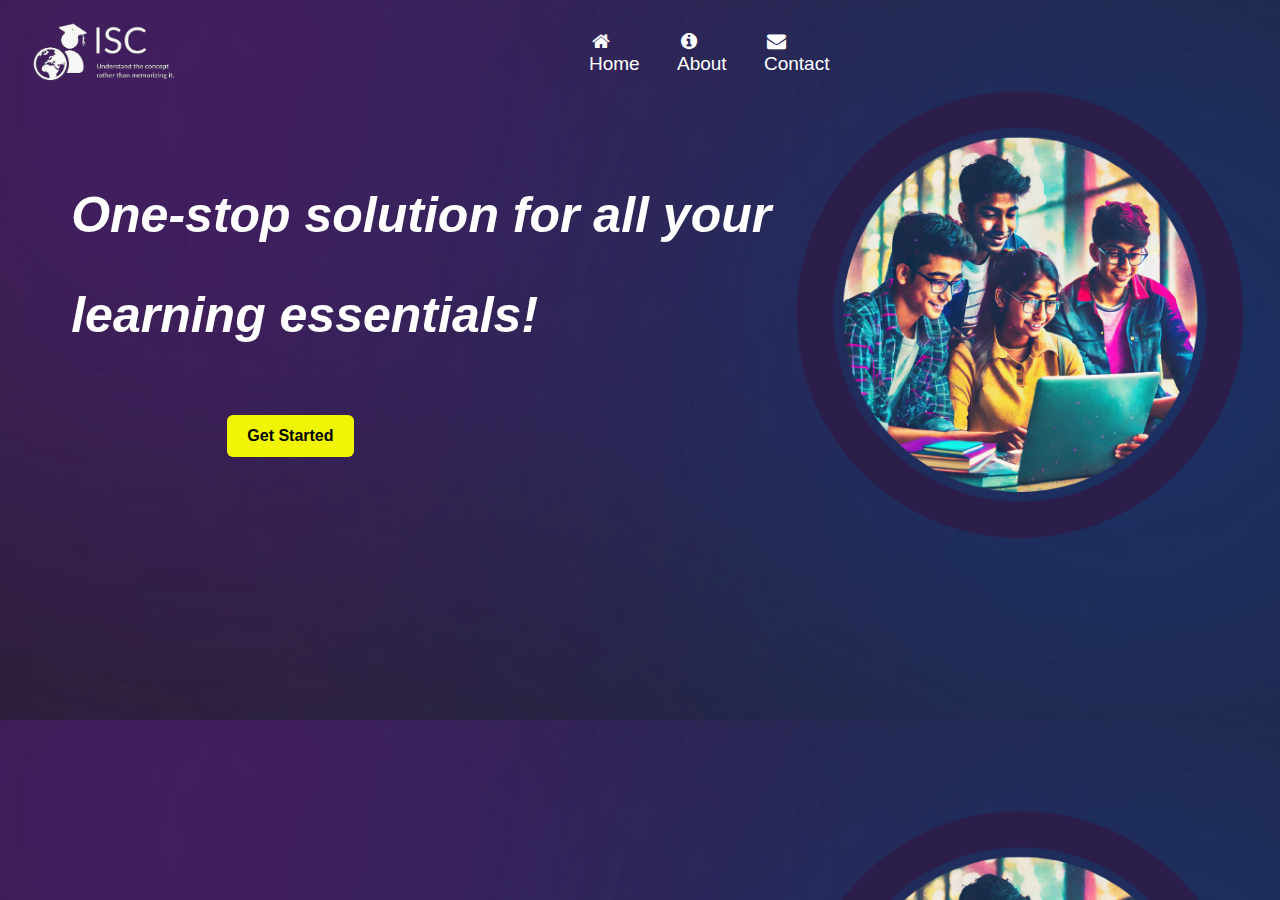
<file: index.html>
<!Doctype html>
<html>
<head>
<meta name="viewport" content="width=device-width, initial-scale=1">
  <meta name="google-site-verification" content="at_ICQqYGwMAne-1HSeGDwjMSKwQXUwpmpl3sGJi8h4" />
  <link rel="stylesheet" href="css/style.css" />
  <link rel="stylesheet" href="https://cdnjs.cloudflare.com/ajax/libs/font-awesome/4.7.0/css/font-awesome.min.css">
<style>
body{
     font-family: Arial, Helvetica, sans-serif;
     background-image:url('b4.png');
     height:100hv;
     background-size:cover;
     color:white;
     }
.navbar {
      width: 100%;
      
      overflow: auto;
      display: flex;
        /* Add space-between to push the logo to the left and links to the right */
      align-items: center; /* Align items vertically in the center */
      padding: 10px; /* Add some padding for better visual appearance */
    }

    .navbar a {
      float: left;
      padding: 12px;
      color: white;
      text-decoration: none;
      font-size: 19px;
    }

    .navbar a:hover {
      background-color: #000;
    }

    @media screen and (max-width: 500px) {
      .navbar a {
        float: none;
        display: block;
      }
    }
</style>
</head>
<body>
<div class="navbar">
    <p>&nbsp;&nbsp;&nbsp;</p>
    <img src="logo.png" alt="Logo" style="height: 70px;"> <!-- Add your logo here -->
    <p>&nbsp; &nbsp;&nbsp;&nbsp;&nbsp;&nbsp;&nbsp;&nbsp;&nbsp;&nbsp;&nbsp;&nbsp;&nbsp;&nbsp;&nbsp;&nbsp;&nbsp;&nbsp;&nbsp;&nbsp;&nbsp;&nbsp;&nbsp;&nbsp;&nbsp;&nbsp;&nbsp;&nbsp;&nbsp;&nbsp;&nbsp;&nbsp;&nbsp;&nbsp;&nbsp;&nbsp;&nbsp;&nbsp;&nbsp;&nbsp;&nbsp;&nbsp;&nbsp;&nbsp;&nbsp;&nbsp;&nbsp;&nbsp;&nbsp;&nbsp;&nbsp;&nbsp;&nbsp;&nbsp;&nbsp;&nbsp;&nbsp;&nbsp;&nbsp;&nbsp;&nbsp;&nbsp;&nbsp;&nbsp;&nbsp;&nbsp;&nbsp;&nbsp;&nbsp;&nbsp;&nbsp;&nbsp;&nbsp;&nbsp;&nbsp;&nbsp;&nbsp;&nbsp;&nbsp;&nbsp;&nbsp;&nbsp;&nbsp;&nbsp;&nbsp;&nbsp;&nbsp;&nbsp;&nbsp;&nbsp;&nbsp;</p>
    <a class="active" href="#"><i class="fa fa-fw fa-home"></i> Home</a>
    <p>&nbsp;&nbsp;&nbsp;</p>
    <a href="./about.html"><i class="fa fa-fw fa-info-circle"></i> About</a> <!-- Changed the class to "fa-info-circle" for about icon -->  
    <p>&nbsp;&nbsp;&nbsp;</p>
    <a href="#"><i class="fa fa-fw fa-envelope"></i> Contact</a>
    <p>&nbsp;&nbsp;&nbsp;&nbsp;&nbsp;&nbsp;&nbsp;&nbsp;&nbsp;&nbsp;&nbsp;&nbsp;&nbsp;&nbsp;&nbsp;&nbsp;&nbsp;&nbsp;&nbsp;&nbsp;&nbsp;&nbsp;&nbsp;&nbsp;&nbsp;&nbsp;&nbsp;&nbsp;&nbsp;&nbsp;&nbsp;&nbsp;&nbsp;&nbsp;&nbsp;&nbsp;&nbsp;&nbsp;&nbsp;&nbsp;&nbsp;&nbsp;&nbsp;&nbsp;&nbsp;&nbsp;&nbsp;&nbsp;&nbsp;&nbsp;&nbsp;&nbsp;&nbsp;&nbsp;&nbsp;&nbsp;&nbsp;&nbsp;&nbsp;&nbsp;&nbsp;&nbsp;&nbsp;&nbsp;&nbsp;&nbsp;&nbsp;&nbsp;&nbsp;&nbsp;&nbsp;&nbsp;&nbsp;&nbsp;&nbsp;&nbsp;&nbsp;&nbsp;&nbsp;&nbsp;&nbsp;&nbsp;&nbsp;&nbsp;&nbsp;&nbsp;&nbsp;&nbsp;&nbsp;&nbsp;&nbsp;&nbsp;&nbsp;&nbsp;&nbsp;&nbsp;</p>
    <a href="./login.html"><i class="fa fa-fw fa-user"></i> Login</a>
  </div>
<div class="contentarea">
     <h1>One-stop solution
     for all your</h1>
     <h2>learning essentials!</h1>
     <a href="./itsc.html">Get Started</a>
</div>

</body>
</html>
</file>
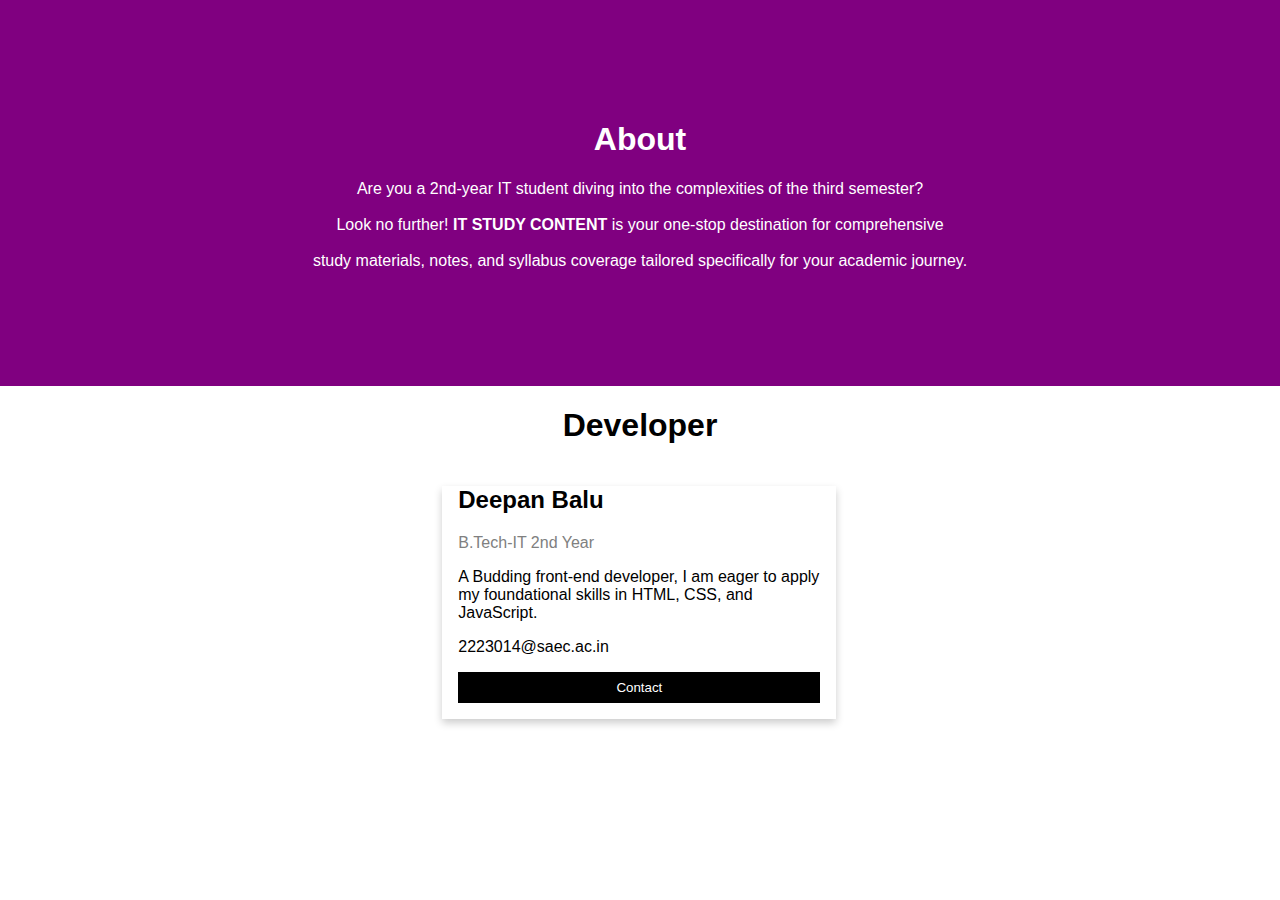
<file: about.html>
<!DOCTYPE html>
<html>
<head>
<meta name="viewport" content="width=device-width, initial-scale=1">
<style>
body {
  font-family: Arial, Helvetica, sans-serif;
  margin: 0;
   
}

html {
  box-sizing: border-box;
}

*, *:before, *:after {
  box-sizing: inherit;
}

.column {
  float: left;
  width: 33.3%;
  margin-bottom: 16px;
  padding: 0 8px;
}

.card {
  box-shadow: 0 4px 8px 0 rgba(0, 0, 0, 0.2);
  margin: 8px;
}

.about-section {
  padding: 100px;
  text-align: center;
  background-color: purple;
  color: white;
}

.container {
  padding: 0 16px;
}

.container::after, .row::after {
  content: "";
  clear: both;
  display: table;
}

.title {
  color: grey;
}

.button {
  border: none;
  outline: 0;
  display: inline-block;
  padding: 8px;
  color: white;
  background-color: #000;
  text-align: center;
  cursor: pointer;
  width: 100%;
}

.button:hover {
  background-color: #555;
}

@media screen and (max-width: 650px) {
  .column {
    width: 100%;
    display: block;
  }
}



.sidenav {
  height: 100%;
  width: 0;
  position: fixed;
  z-index: 1;
  top: 0;
  left: 0;
  background-color: white;
  overflow-x: hidden;
  transition: 0.5s;
  padding-top: 60px;
}

.sidenav a {
  padding: 8px 8px 8px 32px;
  text-decoration: none;
  font-size: 25px;
  color: purple;
  display: block;
  transition: 0.3s;
}

.sidenav a:hover {
  color: #f1f1f1;
}

.sidenav .closebtn {
  position: absolute;
  top: 0;
  right: 25px;
  font-size: 36px;
  margin-left: 50px;
}

@media screen and (max-height: 450px) {
  .sidenav {padding-top: 15px;}
  .sidenav a {font-size: 18px;}
}




</style>
</head>
<body>


<div class="about-section">

 
  <h1>About</h1>
  <p>Are you a 2nd-year IT student diving into the complexities of the third semester?<br><br> Look no further! <b>IT STUDY CONTENT</b> is your one-stop destination for comprehensive <br><br>study materials, notes, and syllabus coverage tailored specifically for your academic journey.</p>
 
</div>

<h1 style="text-align:center">Developer</h1>
<div class="row">
  <div class="column">
    <div class="card">
     
      <div class="container">
        
        
        <p></p>
       
      </div>
    </div>
  </div>

  <div class="column">
    <div class="card">
      
      <div class="container">
        <h2>Deepan Balu</h2>
        <p class="title">B.Tech-IT 2nd Year</p>
        <p>A Budding front-end developer, I am eager to apply my foundational skills in HTML, CSS, and JavaScript.</p>
        <p>2223014@saec.ac.in</p>
        <p><button class="button">Contact</button></p>
      </div>
    </div>
  </div>
  
  
</div>

</body>
</html>
</file>
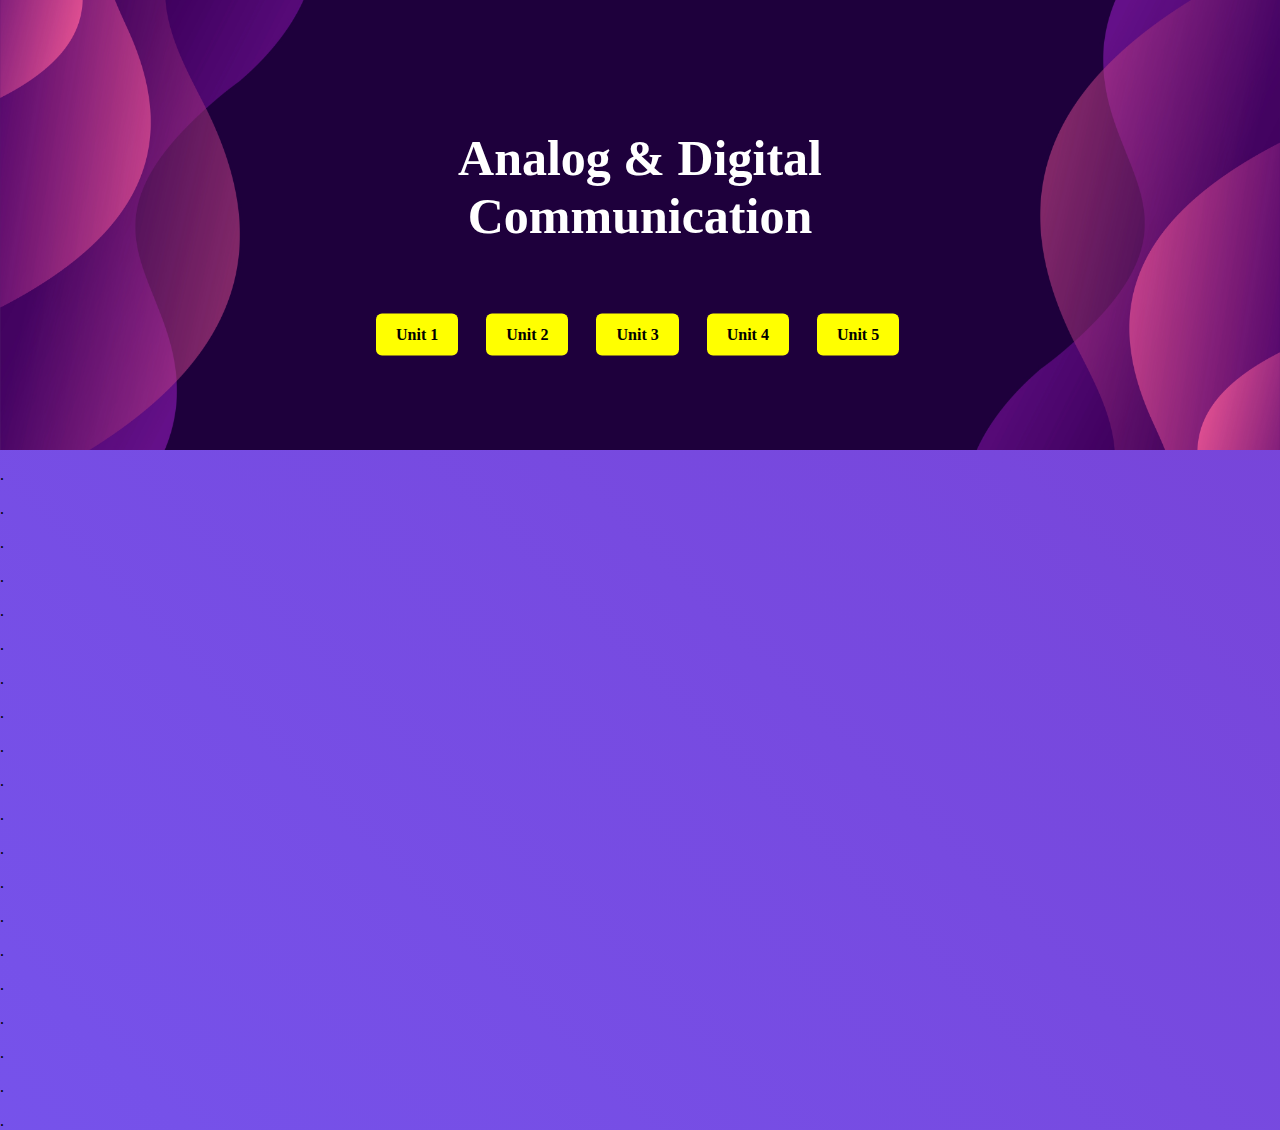
<file: adc.html>
<!DOCTYPE html>
<html>
<head>
<meta name="viewport" content="width=device-width, initial-scale=1">
<link rel="stylesheet" href="css/style.css" />
<style>
body, html {
  background: linear-gradient(45deg,#d2001a,#7462ff,purple,#23d5ab);
  background-size:2000% 2000%;
  animation: color 60s ease-in-out infinite;
  height: 100%;
  margin: 0;
  font-family: Times New Roman, Helvetica, sans-serif;
}

@keyframes color{
0%{
background-position: 0 50%;
}
50%{
background-position: 100% 50%;
}
100%{
background-position: 0 50%;
}
}


#navbar {
  background-color: purple;
  position: fixed;
  top: -50px;
  width: 100%;
  display: block;
  transition: top 0.3s;
}

#navbar a {
  float: left;
  display: block;
  color: #f2f2f2;
  text-align: center;
  padding: 15px;
  text-decoration: none;
  font-size: 17px;
}

#navbar a:hover {
  background-color: white;
  color: black;
}

.sidenav {
  height: 100%;
  width: 0;
  position: fixed;
  z-index: 1;
  top: 0;
  left: 0;
  background-color:white ;
  overflow-x: hidden;
  transition: 0.5s;
  padding-top: 60px;
}

.sidenav a {
  padding: 8px 8px 8px 32px;
  text-decoration: none;
  font-size: 25px;
  color: purple;
  display: block;
  transition: 0.3s;
}

.sidenav a:hover {
  color: black;
}

.sidenav .closebtn {
  position: absolute;
  top: 0;
  right: 25px;
  font-size: 36px;
  margin-left: 50px;
}

@media screen and (max-height: 450px) {
  .sidenav {padding-top: 15px;}
  .sidenav a {font-size: 18px;}
}

.hero-image {
  background-image: url("b5.jpg");
  height: 50%;
  background-position: center;
  background-repeat: no-repeat;
  background-size: cover;
  position: relative;
}

.hero-text {
  text-align: center;
  position: absolute;
  top: 50%;
  left: 50%;
  transform: translate(-50%, -50%);
  color: white;
}

.hero-text a{
font-style:normal;
background-color: yellow;
padding:12px 20px; 
text-decoration:none;
font-weight:600;
color:#000;
display:inline-block;
margin:auto ;
margin-left:-1%;
margin-right:1%;
border-radius:6px;
}

.hero-text a:hover{
background-color:white;
}

</style>
</head>
<body>

<div class="hero-image">
  <div class="hero-text">
   
    <h1 style="font-size:50px">Analog & Digital Communication</h1><br></br>
&nbsp;&nbsp;&nbsp;&nbsp;&nbsp;&nbsp;&nbsp;
    <a href="#">Unit 1</a>&nbsp;&nbsp;&nbsp;&nbsp;&nbsp;&nbsp;
    <a href="#">Unit 2</a>&nbsp;&nbsp;&nbsp;&nbsp;&nbsp;&nbsp; 
    <a href="#">Unit 3</a>&nbsp;&nbsp;&nbsp;&nbsp;&nbsp;&nbsp;
    <a href="#">Unit 4</a>&nbsp;&nbsp;&nbsp;&nbsp;&nbsp;&nbsp; 
    <a href="#">Unit 5</a>&nbsp;&nbsp;&nbsp;&nbsp;&nbsp;&nbsp; 

  </div>
</div>
<div id="navbar">
  <a href="./index.html">Home</a>
  <a href="./itsc.html">Main Menu</a>
  <a href="#contact">Search</a>
</div>
<script>
// When the user scrolls down 20px from the top of the document, slide down the navbar
window.onscroll = function() {scrollFunction()};

function scrollFunction() {
  if (document.body.scrollTop > 20 || document.documentElement.scrollTop > 20) {
    document.getElementById("navbar").style.top = "0";
  } else {
    document.getElementById("navbar").style.top = "-50px";
  }
}
</script>


<p>.</p>
<p>.</p>

<p>.</p>

<p>.</p>

<p>.</p>

<p>.</p>

<p>.</p>

<p>.</p>

<p>.</p>

<p>.</p>

<p>.</p>

<p>.</p>


<p>.</p>

<p>.</p>

<p>.</p>

<p>.</p>

<p>.</p>

<p>.</p>

<p>.</p>

<p>.</p>


</body>
</html>
</file>
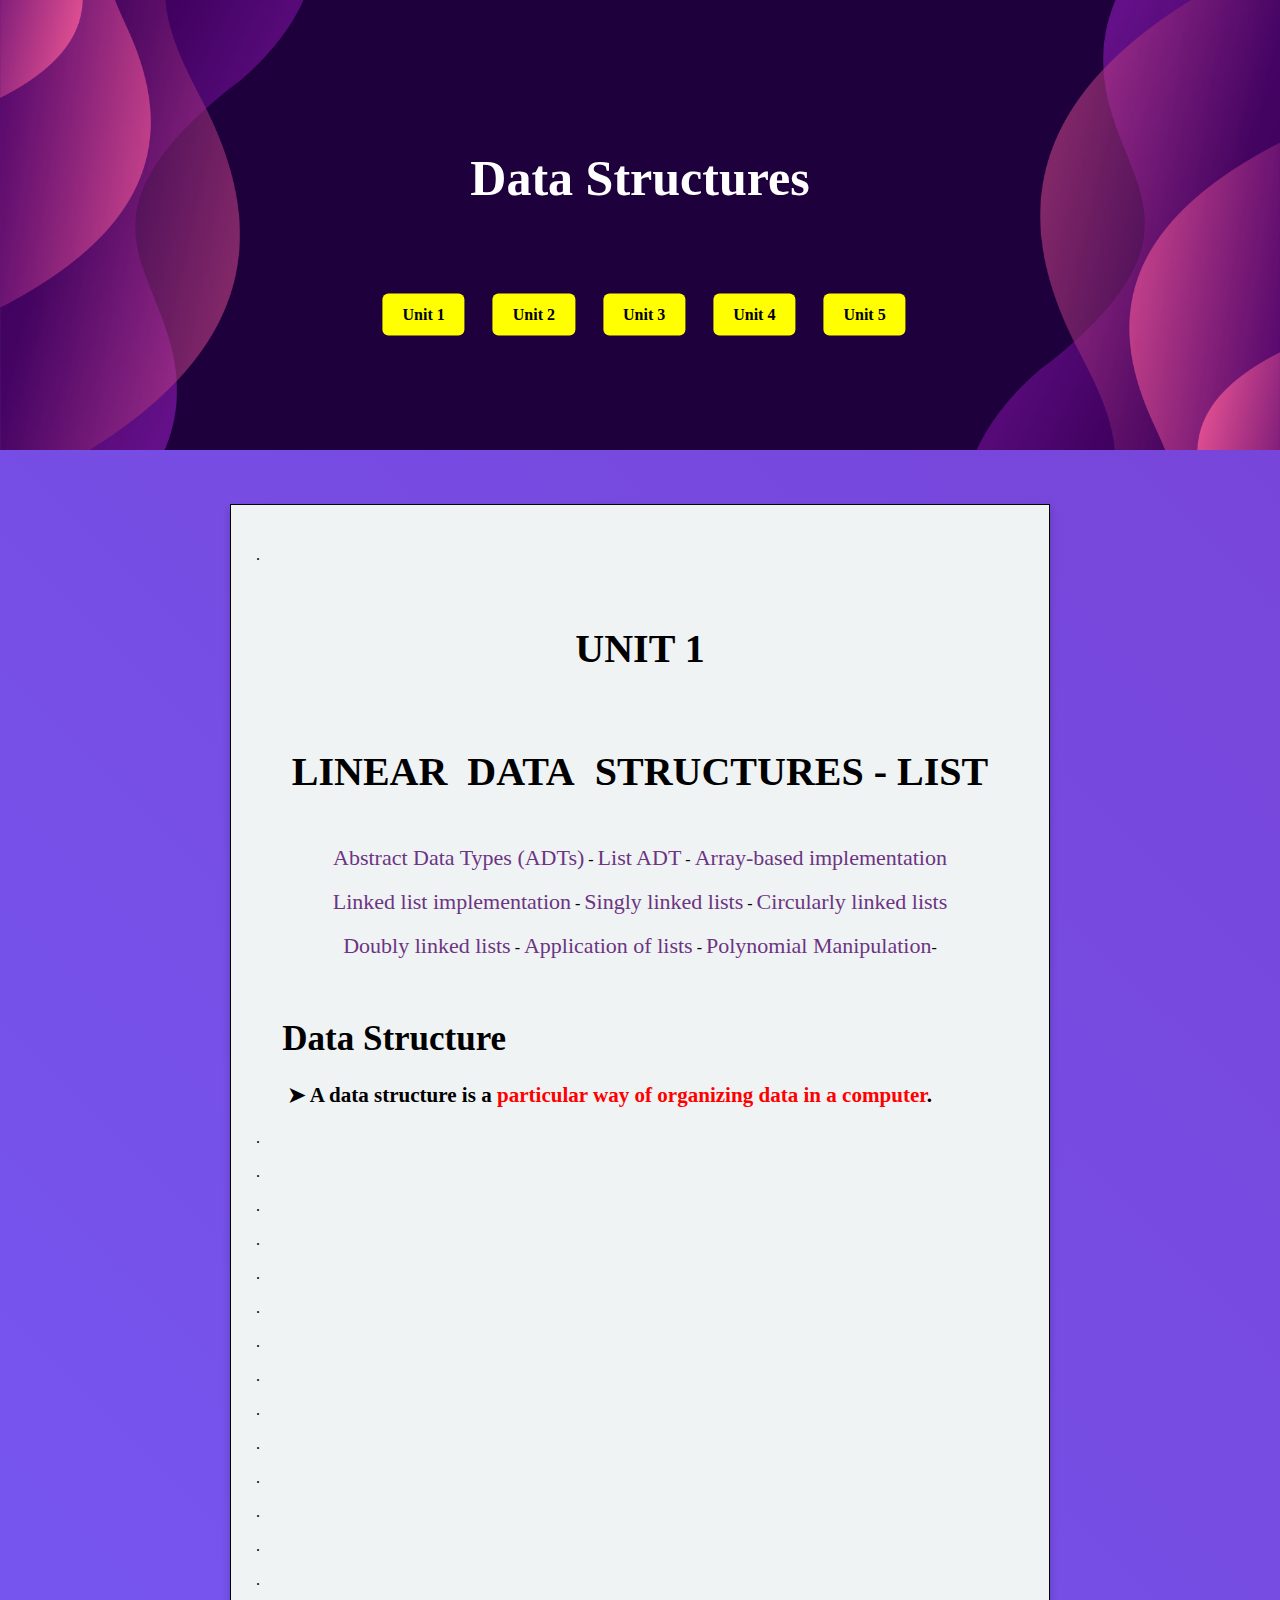
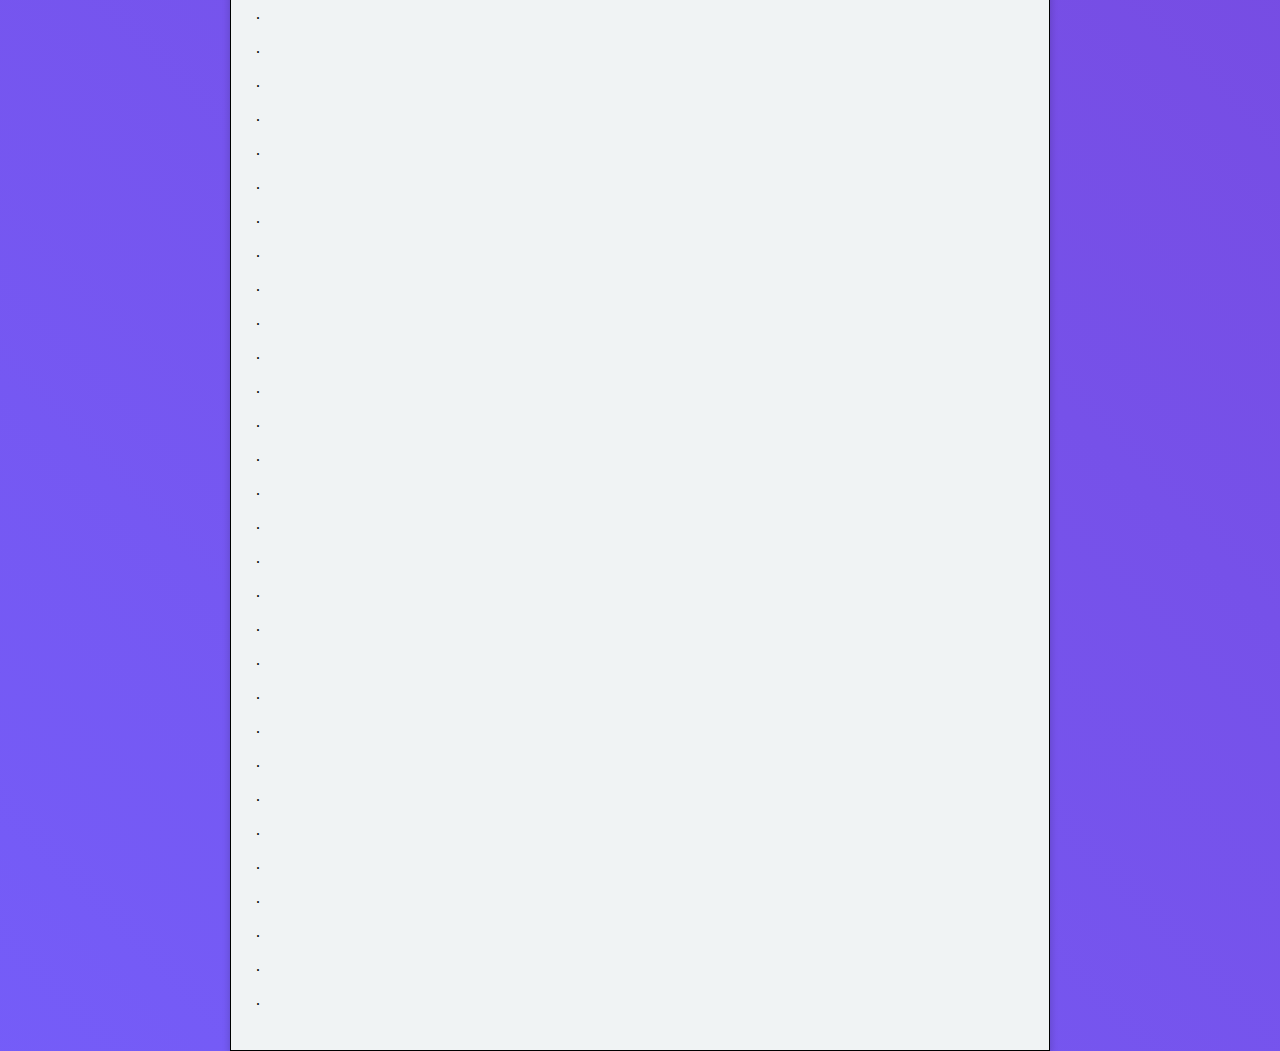
<file: datstr.html>
<!DOCTYPE html>
<html>
<head>
<meta name="viewport" content="width=device-width, initial-scale=1">
<link rel="stylesheet" href="css/style.css" />
<style>
body, html {
  scroll-behavior:smooth;
  background: linear-gradient(45deg,#d2001a,#7462ff,purple,#23d5ab);
  background-size:2000% 2000%;
  animation: color 60s ease-in-out infinite;
  height: 100%;
  margin: 0;
  font-family: Times New Roman ,Helvetica,sans-serif;
  color:black;
}

@keyframes color{
0%{
background-position: 0 50%;
}
50%{
background-position: 100% 50%;
}
100%{
background-position: 0 50%;
}
}


#navbar {
  background-color: purple;
  position: fixed;
  top: -50px;
  width: 100%;
  display: block;
  transition: top 0.3s;
}

#navbar a {
  float: left;
  display: block;
  color: #f2f2f2;
  text-align: center;
  padding: 15px;
  text-decoration: none;
  font-size: 17px;
}

#navbar a:hover {
  background-color: white;
  color: black;
}

.sidenav {
  height: 100%;
  width: 0;
  position: fixed;
  z-index: 1;
  top: 0;
  left: 0;
  background-color:white ;
  overflow-x: hidden;
  transition: 0.5s;
  padding-top: 60px;
}

.sidenav a {
  padding: 8px 8px 8px 32px;
  text-decoration: none;
  font-size: 25px;
  color: purple;
  display: block;
  transition: 0.3s;
}

.sidenav a:hover {
  color: black;
}

.sidenav .closebtn {
  position: absolute;
  top: 0;
  right: 25px;
  font-size: 36px;
  margin-left: 50px;
}

@media screen and (max-height: 450px) {
  .sidenav {padding-top: 15px;}
  .sidenav a {font-size: 18px;}
}

.hero-image {
  background-image: url("b5.jpg");
  height: 50%;
  background-position: center;
  background-repeat: no-repeat;
  background-size: cover;
  position: relative;
}

.hero-text {
  text-align: center;
  position: absolute;
  top: 50%;
  left: 50%;
  transform: translate(-50%, -50%);
  color: white;
}

.hero-text a{
font-style:normal;
background-color: yellow;
padding:12px 20px; 
text-decoration:none;
font-weight:600;
color:#000;
display:inline-block;
margin:auto ;
margin-left:-1%;
margin-right:1%;
border-radius:6px;
}

.hero-text a:hover{
background-color:white;
}


.mar{
 margin: auto;
box-shadow: 0 4px 8px 0 rgba(0, 0, 0, 0.2);
  width: 60%;
  border: 1px solid black;
  padding: 25px;
  background-color:#F0F3F4;
}

.head{
font-size:20px;
}

.head h1{
 
}

.center{
text-align:center;
}

.center a{
text-decoration:none;
font-size:22px;
color:#6C3483;
}

.hi{
font-size:18px;
}

</style>
</head>
<body>

<div class="hero-image">
  <div class="hero-text">
   
    <h1 style="font-size:50px">Data Structures</h1><br></br><br>
&nbsp;&nbsp;&nbsp;&nbsp;&nbsp;&nbsp;&nbsp;&nbsp;&nbsp;&nbsp;
    <a href="#section1">Unit 1</a>&nbsp;&nbsp;&nbsp;&nbsp;&nbsp;&nbsp;
    <a href="#">Unit 2</a>&nbsp;&nbsp;&nbsp;&nbsp;&nbsp;&nbsp; 
    <a href="#">Unit 3</a>&nbsp;&nbsp;&nbsp;&nbsp;&nbsp;&nbsp;
    <a href="#">Unit 4</a>&nbsp;&nbsp;&nbsp;&nbsp;&nbsp;&nbsp; 
    <a href="#">Unit 5</a>&nbsp;&nbsp;&nbsp;&nbsp;&nbsp;&nbsp; 

  </div>
</div>
<div id="navbar">
  <a href="./index.html">Home</a>
  <a href="./itsc.html">Main Menu</a>
  <a href="#contact">Search</a>
</div>
<script>
// When the user scrolls down 20px from the top of the document, slide down the navbar
window.onscroll = function() {scrollFunction()};

function scrollFunction() {
  if (document.body.scrollTop > 20 || document.documentElement.scrollTop > 20) {
    document.getElementById("navbar").style.top = "0";
  } else {
    document.getElementById("navbar").style.top = "-50px";
  }
}
</script>
<br></br>
<br>
<div class="mar">
<div id="section1">
<p>.</p><br>
</div>

<div class="head">
<h1 style="text-align:center">UNIT 1</h1><br>
<h1 style="text-align:center">LINEAR&nbsp;  DATA&nbsp;  STRUCTURES - LIST</h1> <br>
</div>

<div class="center">
<a href="">Abstract Data Types (ADTs)</a> -
<a href="">List ADT</a> -
<a href="">Array-based implementation</a><br></br>
<a href="">Linked list implementation</a> -
<a href="">Singly linked lists</a> -
<a href="">Circularly linked lists</a><br></br>
<a href="">Doubly linked lists</a> -
<a href="">Application of lists</a> -
<a href="">Polynomial Manipulation</a>-
</div>
<br></br>

<h1 style="font-size:35px;">&nbsp;&nbsp;&nbsp;Data Structure</h1>

<div class="hi">
<h3>&nbsp;&nbsp;&nbsp;&nbsp;&nbsp;&nbsp;➤ A data structure is a<span style="color:red"> particular way of organizing data in a computer</span>.</h3>
</div>


<p>.</p>
<p>.</p>
<p>.</p>
<p>.</p>
<p>.</p>
<p>.</p>
<p>.</p>
<p>.</p>
<p>.</p>
<p>.</p>
<p>.</p>
<p>.</p>
<p>.</p>
<p>.</p>
<p>.</p>
<p>.</p>
<p>.</p>
<p>.</p>
<p>.</p>
<p>.</p>
<p>.</p>
<p>.</p>
<p>.</p>
<p>.</p>
<p>.</p>
<p>.</p>
<p>.</p>
<p>.</p>
<p>.</p>
<p>.</p>
<p>.</p>
<p>.</p>
<p>.</p>
<p>.</p>
<p>.</p>
<p>.</p>
<p>.</p>
<p>.</p>
<p>.</p>
<p>.</p>
<p>.</p>
<p>.</p>
<p>.</p>
<p>.</p>


</div>

</body>
</html>
</file>
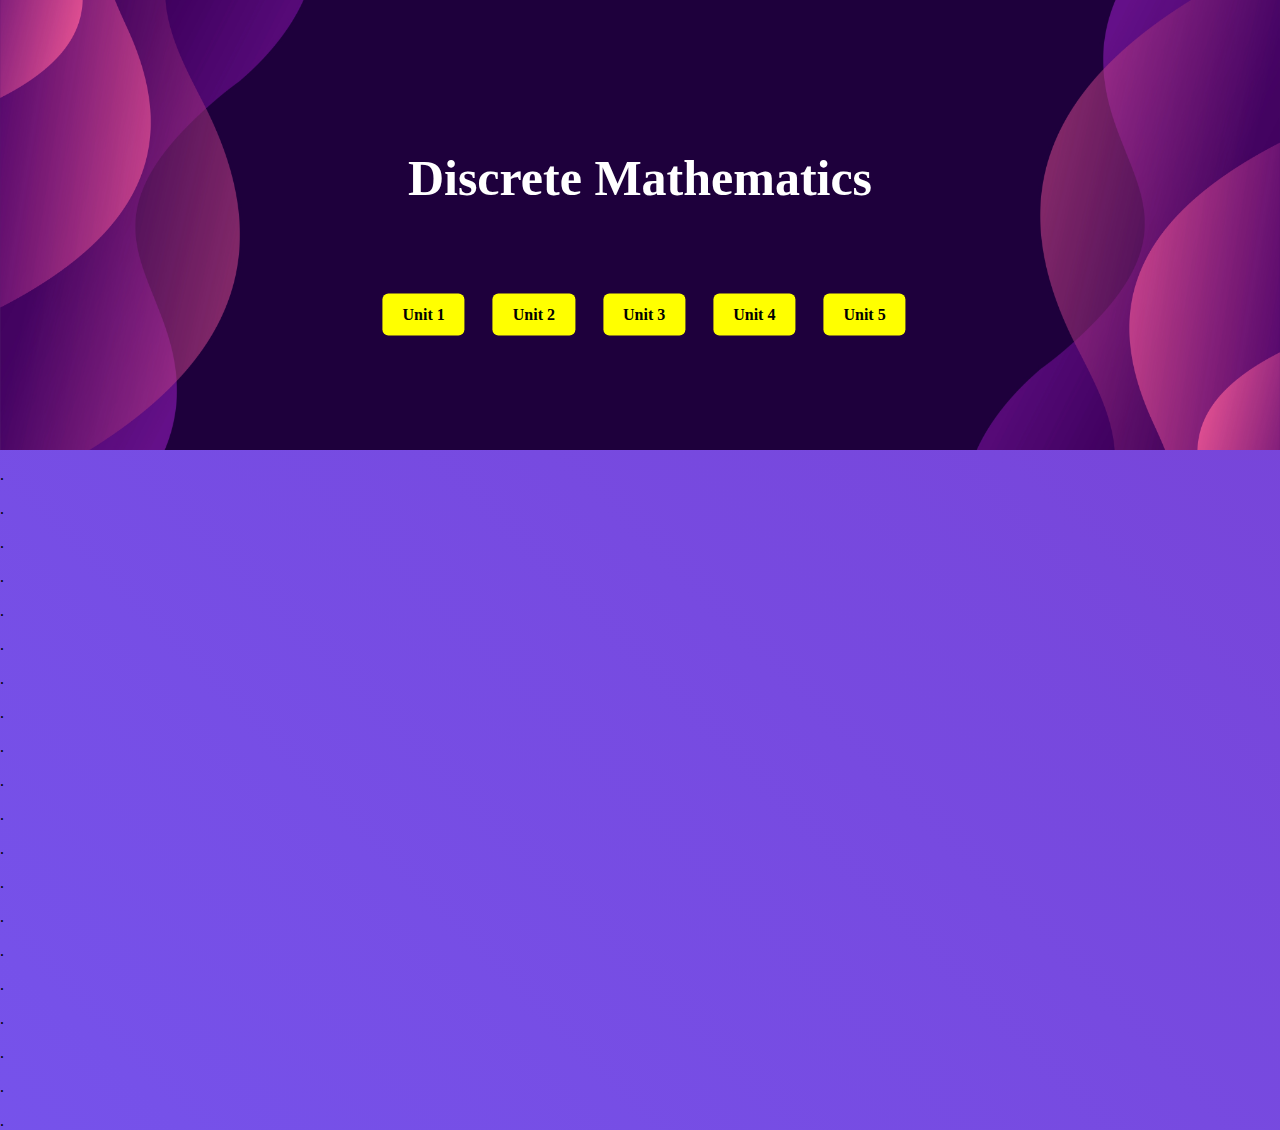
<file: dism.html>
<!DOCTYPE html>
<html>
<head>
<meta name="viewport" content="width=device-width, initial-scale=1">
<link rel="stylesheet" href="css/style.css" />
<style>
body, html {
  background: linear-gradient(45deg,#d2001a,#7462ff,purple,#23d5ab);
  background-size:2000% 2000%;
  animation: color 60s ease-in-out infinite;
  height: 100%;
  margin: 0;
  font-family: Times New Roman, Helvetica, sans-serif;
}

@keyframes color{
0%{
background-position: 0 50%;
}
50%{
background-position: 100% 50%;
}
100%{
background-position: 0 50%;
}
}


#navbar {
  background-color: purple;
  position: fixed;
  top: -50px;
  width: 100%;
  display: block;
  transition: top 0.3s;
}

#navbar a {
  float: left;
  display: block;
  color: #f2f2f2;
  text-align: center;
  padding: 15px;
  text-decoration: none;
  font-size: 17px;
}

#navbar a:hover {
  background-color: white;
  color: black;
}

.sidenav {
  height: 100%;
  width: 0;
  position: fixed;
  z-index: 1;
  top: 0;
  left: 0;
  background-color:white ;
  overflow-x: hidden;
  transition: 0.5s;
  padding-top: 60px;
}

.sidenav a {
  padding: 8px 8px 8px 32px;
  text-decoration: none;
  font-size: 25px;
  color: purple;
  display: block;
  transition: 0.3s;
}

.sidenav a:hover {
  color: black;
}

.sidenav .closebtn {
  position: absolute;
  top: 0;
  right: 25px;
  font-size: 36px;
  margin-left: 50px;
}

@media screen and (max-height: 450px) {
  .sidenav {padding-top: 15px;}
  .sidenav a {font-size: 18px;}
}

.hero-image {
  background-image: url("b5.jpg");
  height: 50%;
  background-position: center;
  background-repeat: no-repeat;
  background-size: cover;
  position: relative;
}

.hero-text {
  text-align: center;
  position: absolute;
  top: 50%;
  left: 50%;
  transform: translate(-50%, -50%);
  color: white;
}

.hero-text a{
font-style:normal;
background-color: yellow;
padding:12px 20px; 
text-decoration:none;
font-weight:600;
color:#000;
display:inline-block;
margin:auto ;
margin-left:-1%;
margin-right:1%;
border-radius:6px;
}

.hero-text a:hover{
background-color:white;
}

</style>
</head>
<body>

<div class="hero-image">
  <div class="hero-text">
   
    <h1 style="font-size:50px">Discrete Mathematics</h1><br></br><br>
&nbsp;&nbsp;&nbsp;&nbsp;&nbsp;&nbsp;&nbsp;&nbsp;&nbsp;&nbsp;
    <a href="#">Unit 1</a>&nbsp;&nbsp;&nbsp;&nbsp;&nbsp;&nbsp;
    <a href="#">Unit 2</a>&nbsp;&nbsp;&nbsp;&nbsp;&nbsp;&nbsp; 
    <a href="#">Unit 3</a>&nbsp;&nbsp;&nbsp;&nbsp;&nbsp;&nbsp;
    <a href="#">Unit 4</a>&nbsp;&nbsp;&nbsp;&nbsp;&nbsp;&nbsp; 
    <a href="#">Unit 5</a>&nbsp;&nbsp;&nbsp;&nbsp;&nbsp;&nbsp; 

  </div>
</div>
<div id="navbar">
  <a href="./index.html">Home</a>
  <a href="./itsc.html">Main Menu</a>
  <a href="#contact">Search</a>
</div>
<script>
// When the user scrolls down 20px from the top of the document, slide down the navbar
window.onscroll = function() {scrollFunction()};

function scrollFunction() {
  if (document.body.scrollTop > 20 || document.documentElement.scrollTop > 20) {
    document.getElementById("navbar").style.top = "0";
  } else {
    document.getElementById("navbar").style.top = "-50px";
  }
}
</script>


<p>.</p>
<p>.</p>

<p>.</p>

<p>.</p>

<p>.</p>

<p>.</p>

<p>.</p>

<p>.</p>

<p>.</p>

<p>.</p>

<p>.</p>

<p>.</p>


<p>.</p>

<p>.</p>

<p>.</p>

<p>.</p>

<p>.</p>

<p>.</p>

<p>.</p>

<p>.</p>


</body>
</html>
</file>
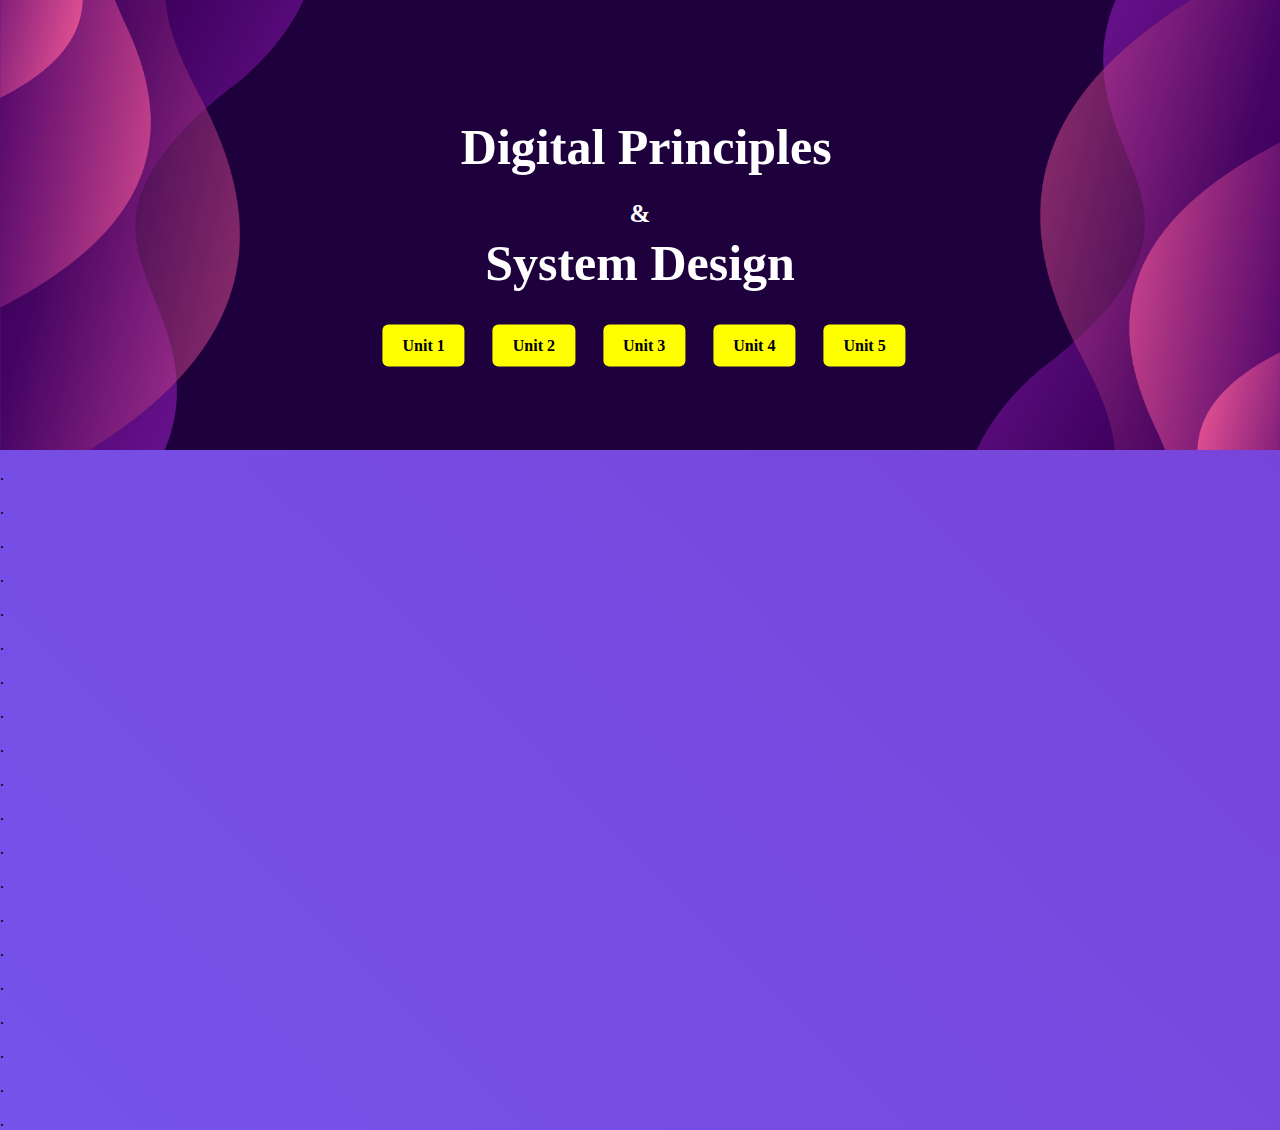
<file: dpsd.html>
<!DOCTYPE html>
<html>
<head>
<meta name="viewport" content="width=device-width, initial-scale=1">
<link rel="stylesheet" href="css/style.css" />
<style>
body, html {
  background: linear-gradient(45deg,#d2001a,#7462ff,purple,#23d5ab);
  background-size:2000% 2000%;
  animation: color 60s ease-in-out infinite;
  height: 100%;
  margin: 0;
  font-family: Times New Roman, Helvetica, sans-serif;
}

@keyframes color{
0%{
background-position: 0 50%;
}
50%{
background-position: 100% 50%;
}
100%{
background-position: 0 50%;
}
}


#navbar {
  background-color: purple;
  position: fixed;
  top: -50px;
  width: 100%;
  display: block;
  transition: top 0.3s;
}

#navbar a {
  float: left;
  display: block;
  color: #f2f2f2;
  text-align: center;
  padding: 15px;
  text-decoration: none;
  font-size: 17px;
}

#navbar a:hover {
  background-color: white;
  color: black;
}

.sidenav {
  height: 100%;
  width: 0;
  position: fixed;
  z-index: 1;
  top: 0;
  left: 0;
  background-color:white ;
  overflow-x: hidden;
  transition: 0.5s;
  padding-top: 60px;
}

.sidenav a {
  padding: 8px 8px 8px 32px;
  text-decoration: none;
  font-size: 25px;
  color: purple;
  display: block;
  transition: 0.3s;
}

.sidenav a:hover {
  color: black;
}

.sidenav .closebtn {
  position: absolute;
  top: 0;
  right: 25px;
  font-size: 36px;
  margin-left: 50px;
}

@media screen and (max-height: 450px) {
  .sidenav {padding-top: 15px;}
  .sidenav a {font-size: 18px;}
}

.hero-image {
  background-image: url("b5.jpg");
  height: 50%;
  background-position: center;
  background-repeat: no-repeat;
  background-size: cover;
  position: relative;
}

.hero-text {
  text-align: center;
  position: absolute;
  top: 50%;
  left: 50%;
  transform: translate(-50%, -50%);
  color: white;
}

.hero-text a{
font-style:normal;
background-color: yellow;
padding:12px 20px; 
text-decoration:none;
font-weight:600;
color:#000;
display:inline-block;
margin:auto ;
margin-left:-1%;
margin-right:1%;
border-radius:6px;
}

.hero-text a:hover{
background-color:white;
}

</style>
</head>
<body>

<div class="hero-image">
  <div class="hero-text">
   
    <h1 style="font-size:50px">&nbsp;Digital Principles <br><span style="font-size:25px">& </span></br>System Design</h1> 
&nbsp;&nbsp;&nbsp;&nbsp;&nbsp;&nbsp;&nbsp;&nbsp;&nbsp;&nbsp;
    <a href="#">Unit 1</a>&nbsp;&nbsp;&nbsp;&nbsp;&nbsp;&nbsp;
    <a href="#">Unit 2</a>&nbsp;&nbsp;&nbsp;&nbsp;&nbsp;&nbsp; 
    <a href="#">Unit 3</a>&nbsp;&nbsp;&nbsp;&nbsp;&nbsp;&nbsp;
    <a href="#">Unit 4</a>&nbsp;&nbsp;&nbsp;&nbsp;&nbsp;&nbsp; 
    <a href="#">Unit 5</a>&nbsp;&nbsp;&nbsp;&nbsp;&nbsp;&nbsp; 

  </div>
</div>
<div id="navbar">
  <a href="./index.html">Home</a>
  <a href="./itsc.html">Main Menu</a>
  <a href="#contact">Search</a>
</div>
<script>
// When the user scrolls down 20px from the top of the document, slide down the navbar
window.onscroll = function() {scrollFunction()};

function scrollFunction() {
  if (document.body.scrollTop > 20 || document.documentElement.scrollTop > 20) {
    document.getElementById("navbar").style.top = "0";
  } else {
    document.getElementById("navbar").style.top = "-50px";
  }
}
</script>


<p>.</p>
<p>.</p>

<p>.</p>

<p>.</p>

<p>.</p>

<p>.</p>

<p>.</p>

<p>.</p>

<p>.</p>

<p>.</p>

<p>.</p>

<p>.</p>


<p>.</p>

<p>.</p>

<p>.</p>

<p>.</p>

<p>.</p>

<p>.</p>

<p>.</p>

<p>.</p>


</body>
</html>
</file>
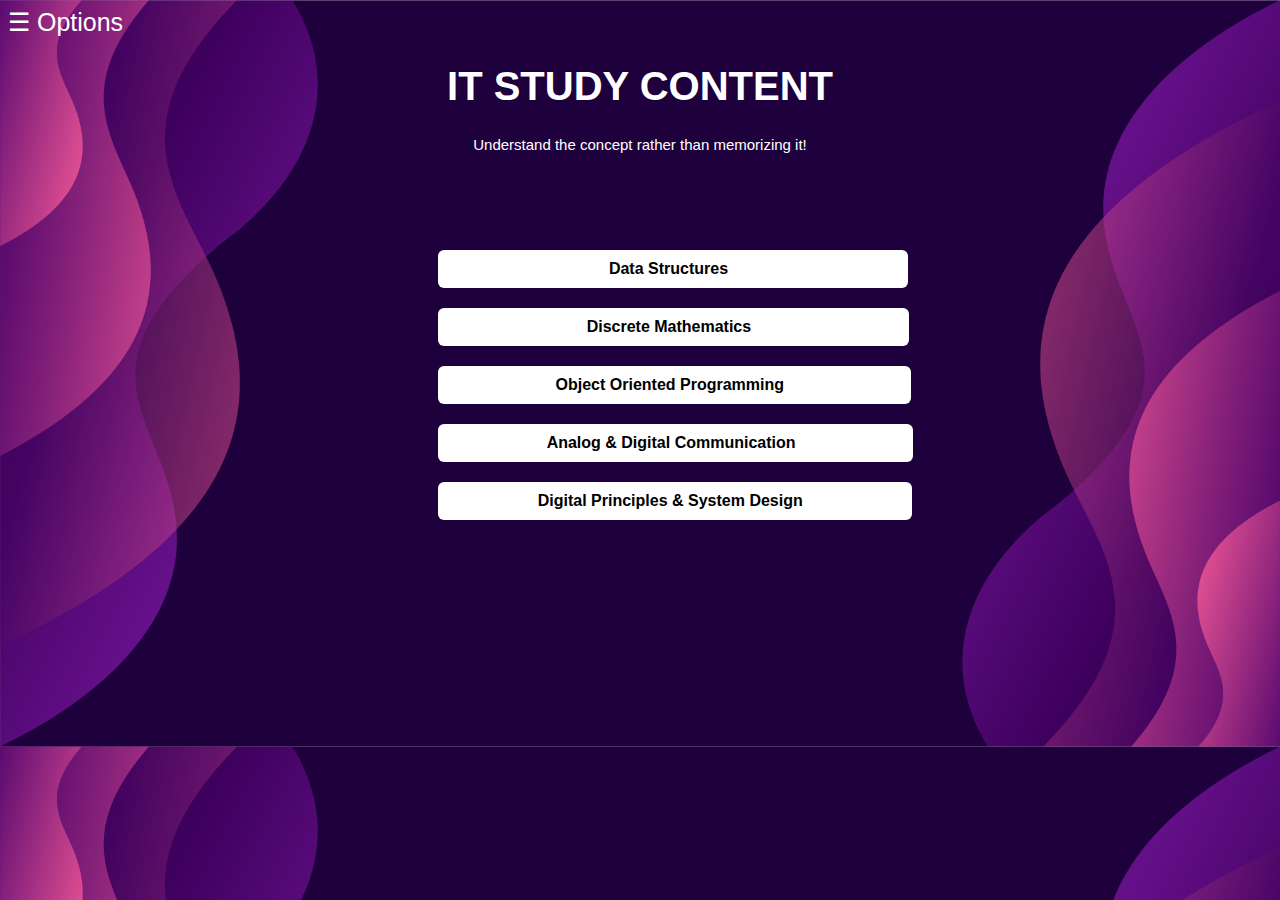
<file: itsc.html>
<!DOCTYPE html>
<html>
<head>
<link rel="stylesheet" href="css/style.css" />
</head>
<style>
body{
     font-family: Arial, Helvetica, sans-serif;
     background-image:url('b5.jpg');
     height:100hv;
     background-size:cover;
     color:white;
     }
.sidenav {
  height: 100%;
  width: 0;
  position: fixed;
  z-index: 1;
  top: 0;
  left: 0;
  background-color:white ;
  overflow-x: hidden;
  transition: 0.5s;
  padding-top: 60px;
}

.sidenav a {
  padding: 8px 8px 8px 32px;
  text-decoration: none;
  font-size: 25px;
  color: purple;
  display: block;
  transition: 0.3s;
}

.sidenav a:hover {
  color: black;
}

.sidenav .closebtn {
  position: absolute;
  top: 0;
  right: 25px;
  font-size: 36px;
  margin-left: 50px;
}

@media screen and (max-height: 450px) {
  .sidenav {padding-top: 15px;}
  .sidenav a {font-size: 18px;}
}
</style>
<body>
<div id="mySidenav" class="sidenav">
  <a href="javascript:void(0)" class="closebtn" onclick="closeNav()">&times;</a>
  <a href="./index.html">Home</a>
  <a href="#">About</a>
  <a href="#">Contact</a>
  <a href="./index.html">Exit</a>
</div>


<span style="font-size:25px;cursor:pointer" onclick="openNav()">&#9776; Options</span>


<script>
function openNav() {
  document.getElementById("mySidenav").style.width = "200px";
}

function closeNav() {
  document.getElementById("mySidenav").style.width = "0";
}
</script>

<div class="car">
<h1>IT STUDY CONTENT</h1>
<p>Understand the concept rather than memorizing it!</p>
<br></br>
<br></br>
<a href="./datstr.html">&nbsp;&nbsp;&nbsp;&nbsp;&nbsp;&nbsp;&nbsp;&nbsp;&nbsp;&nbsp;&nbsp;&nbsp;&nbsp;&nbsp;&nbsp;&nbsp;Data Structures&nbsp;&nbsp;&nbsp;&nbsp;&nbsp;&nbsp;&nbsp;&nbsp;&nbsp;&nbsp;&nbsp;&nbsp;&nbsp;&nbsp;&nbsp;&nbsp;&nbsp;&nbsp;</a><br>
<a href="./dism.html">&nbsp;&nbsp;&nbsp;&nbsp;&nbsp;&nbsp;&nbsp;&nbsp;&nbsp;&nbsp;&nbsp;Discrete Mathematics&nbsp;&nbsp;&nbsp;&nbsp;&nbsp;&nbsp;&nbsp;&nbsp;&nbsp;&nbsp;&nbsp;&nbsp;&nbsp;</a><br>
<a href="./oops.html">&nbsp;&nbsp;&nbsp;&nbsp;Object Oriented Programming&nbsp;&nbsp;&nbsp;&nbsp;&nbsp;&nbsp;</a><br>
<a href="./adc.html">&nbsp;&nbsp;Analog & Digital Communication&nbsp;&nbsp;&nbsp;&nbsp;</a><br>
<a href="./dpsd.html">Digital Principles & System Design&nbsp;&nbsp;</a><br>

</div>
 
 
</body>
</html>
</file>
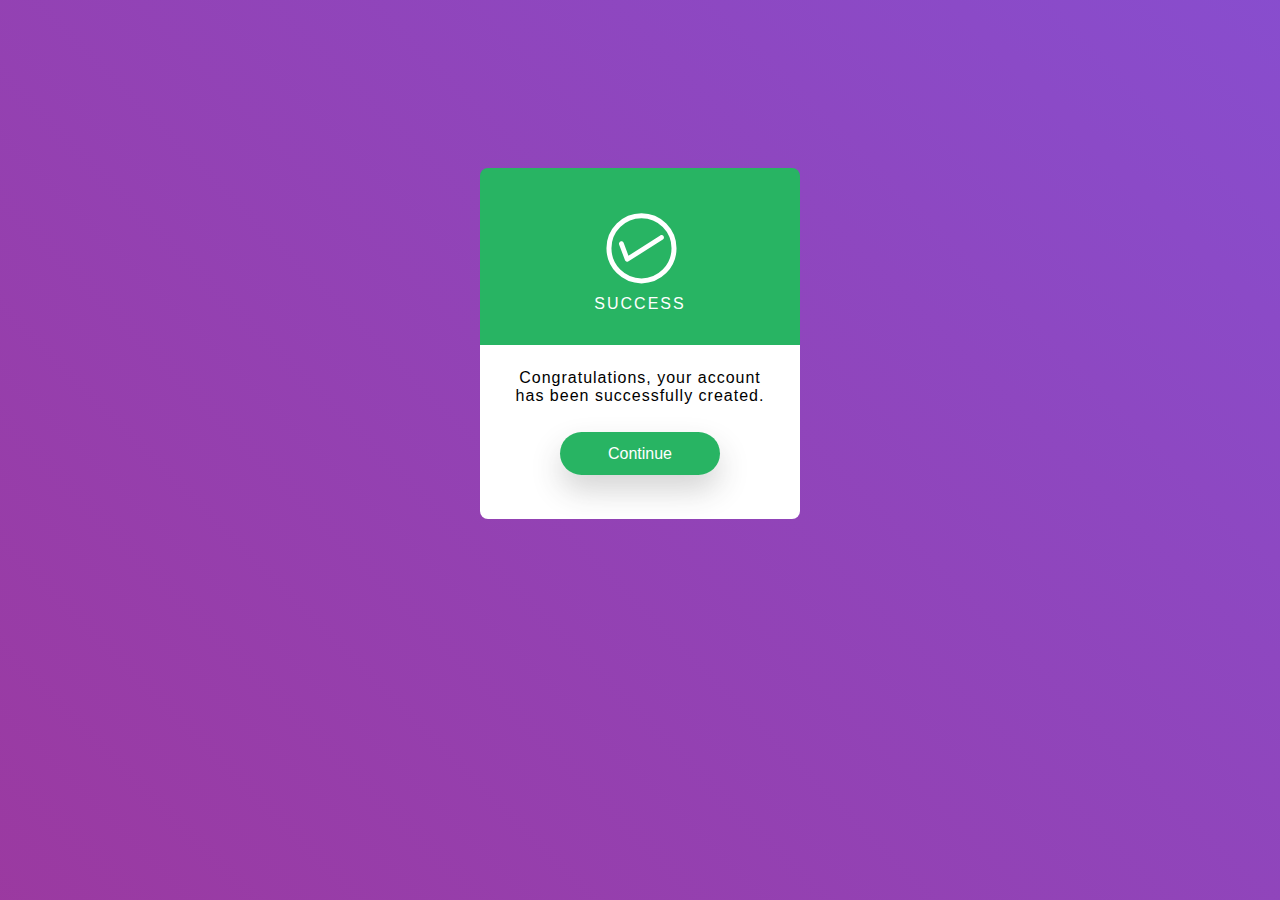
<file: login.html>
<!DOCTYPE html>
<html>
<head>
<style>

body {
  background: linear-gradient(45deg,#d2001a,#7462ff,purple,#23d5ab);
  background-size:2000% 2000%;
  animation: color 15s ease-in-out infinite;
}

@keyframes color{
0%{
background-position: 0 50%;
}
50%{
background-position: 100% 50%;
}
100%{
background-position: 0 50%;
}
}

#card {
  position: relative;
  top: 160px;
  width: 320px;
  display: block;
  margin: auto;
  text-align: center;
  font-family: 'Source Sans Pro', sans-serif;
}

#upper-side {
  padding: 2em;
  background-color: #28B463;
  display: block;
  color: #fff;
  border-top-right-radius: 8px;
  border-top-left-radius: 8px;
}

#checkmark {
  font-weight: lighter;
  fill: #fff;
  margin: -3.5em auto auto 20px;
}

#status {
  font-weight: lighter;
  text-transform: uppercase;
  letter-spacing: 2px;
  font-size: 1em;
  margin-top: -.2em;
  margin-bottom: 0;
}

#lower-side {
  padding: 2em 2em 5em 2em;
  background: #fff;
  display: block;
  border-bottom-right-radius: 8px;
  border-bottom-left-radius: 8px;
}

#message {
  margin-top: -.5em;
  color: black;
  letter-spacing: 1px;
}

#contBtn {
  position: relative;
  top: 1.5em;
  text-decoration: none;
  background: #28B463;
  color: #fff;
  margin: auto;
  padding: .8em 3em;
  -webkit-box-shadow: 0px 15px 30px rgba(50, 50, 50, 0.21);
  -moz-box-shadow: 0px 15px 30px rgba(50, 50, 50, 0.21);
  box-shadow: 0px 15px 30px rgba(50, 50, 50, 0.21);
  border-radius: 25px;
  -webkit-transition: all .4s ease;
		-moz-transition: all .4s ease;
		-o-transition: all .4s ease;
		transition: all .4s ease;
}

#contBtn:hover {
  -webkit-box-shadow: 0px 15px 30px rgba(50, 50, 50, 0.41);
  -moz-box-shadow: 0px 15px 30px rgba(50, 50, 50, 0.41);
  box-shadow: 0px 15px 30px rgba(50, 50, 50, 0.41);
  -webkit-transition: all .4s ease;
		-moz-transition: all .4s ease;
		-o-transition: all .4s ease;
		transition: all .4s ease;
}

</style>
</head>
<body> 

<div id='card' class="animated fadeIn">
  <div id='upper-side'>
    <?xml version="1.0" encoding="utf-8"?>
      <!-- Generator: Adobe Illustrator 17.1.0, SVG Export Plug-In . SVG Version: 6.00 Build 0)  -->
      <!DOCTYPE svg PUBLIC "-//W3C//DTD SVG 1.1//EN" "http://www.w3.org/Graphics/SVG/1.1/DTD/svg11.dtd">
      <svg version="1.1" id="checkmark" xmlns="http://www.w3.org/2000/svg" xmlns:xlink="http://www.w3.org/1999/xlink" x="0px" y="0px" xml:space="preserve">
        <path d="M131.583,92.152l-0.026-0.041c-0.713-1.118-2.197-1.447-3.316-0.734l-31.782,20.257l-4.74-12.65
	c-0.483-1.29-1.882-1.958-3.124-1.493l-0.045,0.017c-1.242,0.465-1.857,1.888-1.374,3.178l5.763,15.382
	c0.131,0.351,0.334,0.65,0.579,0.898c0.028,0.029,0.06,0.052,0.089,0.08c0.08,0.073,0.159,0.147,0.246,0.209
	c0.071,0.051,0.147,0.091,0.222,0.133c0.058,0.033,0.115,0.069,0.175,0.097c0.081,0.037,0.165,0.063,0.249,0.091
	c0.065,0.022,0.128,0.047,0.195,0.063c0.079,0.019,0.159,0.026,0.239,0.037c0.074,0.01,0.147,0.024,0.221,0.027
	c0.097,0.004,0.194-0.006,0.292-0.014c0.055-0.005,0.109-0.003,0.163-0.012c0.323-0.048,0.641-0.16,0.933-0.346l34.305-21.865
	C131.967,94.755,132.296,93.271,131.583,92.152z" />
        <circle fill="none" stroke="#ffffff" stroke-width="5" stroke-miterlimit="10" cx="109.486" cy="104.353" r="32.53" />
      </svg>
      <h3 id='status'>
      Success
    </h3>
  </div>
  <div id='lower-side'>
    <p id='message'>
      Congratulations, your account has been successfully created.
    </p>
    <a href="./index.html" id="contBtn">Continue</a>
  </div>
</div>
</body>
</html>
</file>
<file: css/style.css>
.contentarea{

margin-left:5%;
margin-top:7%;
font-style:italic;
}


.contentarea h1{
font-size:50px;
}

.contentarea h2{
font-size:50px;
}

.contentarea a{
font-style:normal;
background-color:#F0F405;
padding:12px 20px;
text-decoration:none;
font-weight:600;
color:#000;
display:inline-block;
margin:30px ;
margin-left:13%;
border-radius:6px;
}

.contentarea a:hover{
background-color:#03FFF7;
}

.car h1{
font-size:40px;
text-align: center;
}

.car p{
text-align: center;
font-size:15px;
}

.car a{
font-style:normal;
background-color:white;
padding:10px 100px;
text-decoration:none;
font-weight:600;
color:black;
display:inline-block;
margin:10px ;
margin-left:34%;
border-radius:6px;
}

.car a:hover{
background-color:#D7B1F4;
}
</file>
